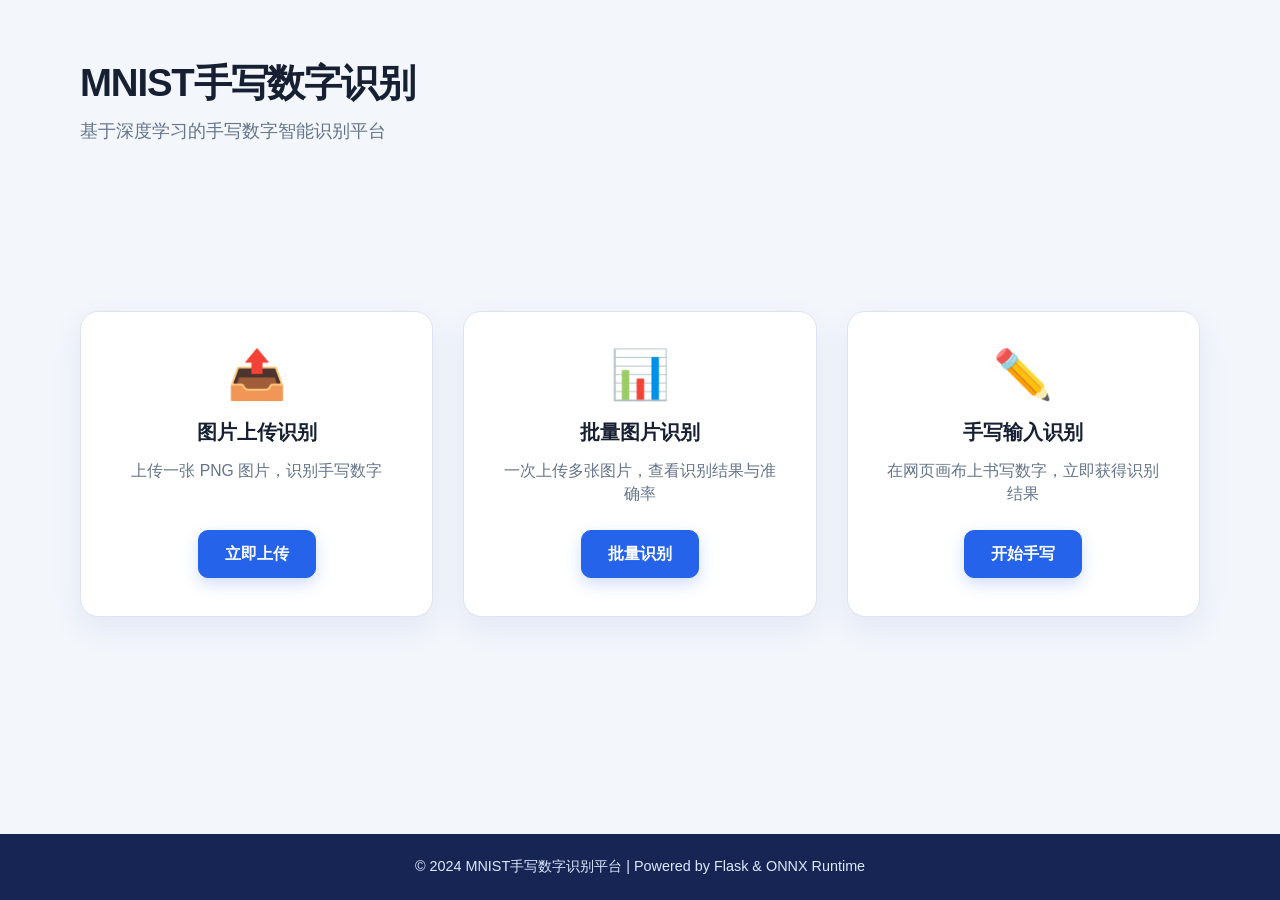
<file: templates/index.html>
<!DOCTYPE html>
<html lang="zh-CN">
<head>
    <meta charset="UTF-8">
    <meta name="viewport" content="width=device-width, initial-scale=1">
    <title>MNIST手写数字识别</title>
    <link rel="stylesheet" href="/static/style.css">
</head>
<body>
    <header class="header">
        <div>
            <div class="header-title">MNIST手写数字识别</div>
            <div class="header-sub">基于深度学习的手写数字智能识别平台</div>
        </div>
    </header>

    <main class="home-main">
        <section class="card-group" aria-label="识别功能">
            <article class="card-feature">
                <div class="icon" aria-hidden="true">📤</div>
                <h2>图片上传识别</h2>
                <p>上传一张 PNG 图片，识别手写数字</p>
                <a href="/upload" class="btn-main">立即上传</a>
            </article>
            <article class="card-feature">
                <div class="icon" aria-hidden="true">📊</div>
                <h2>批量图片识别</h2>
                <p>一次上传多张图片，查看识别结果与准确率</p>
                <a href="/batch" class="btn-main">批量识别</a>
            </article>
            <article class="card-feature">
                <div class="icon" aria-hidden="true">✏️</div>
                <h2>手写输入识别</h2>
                <p>在网页画布上书写数字，立即获得识别结果</p>
                <a href="/draw" class="btn-main">开始手写</a>
            </article>
        </section>
    </main>

    <footer class="footer">
        &copy; 2024 MNIST手写数字识别平台 | Powered by Flask &amp; ONNX Runtime
    </footer>
</body>
</html>
</file>
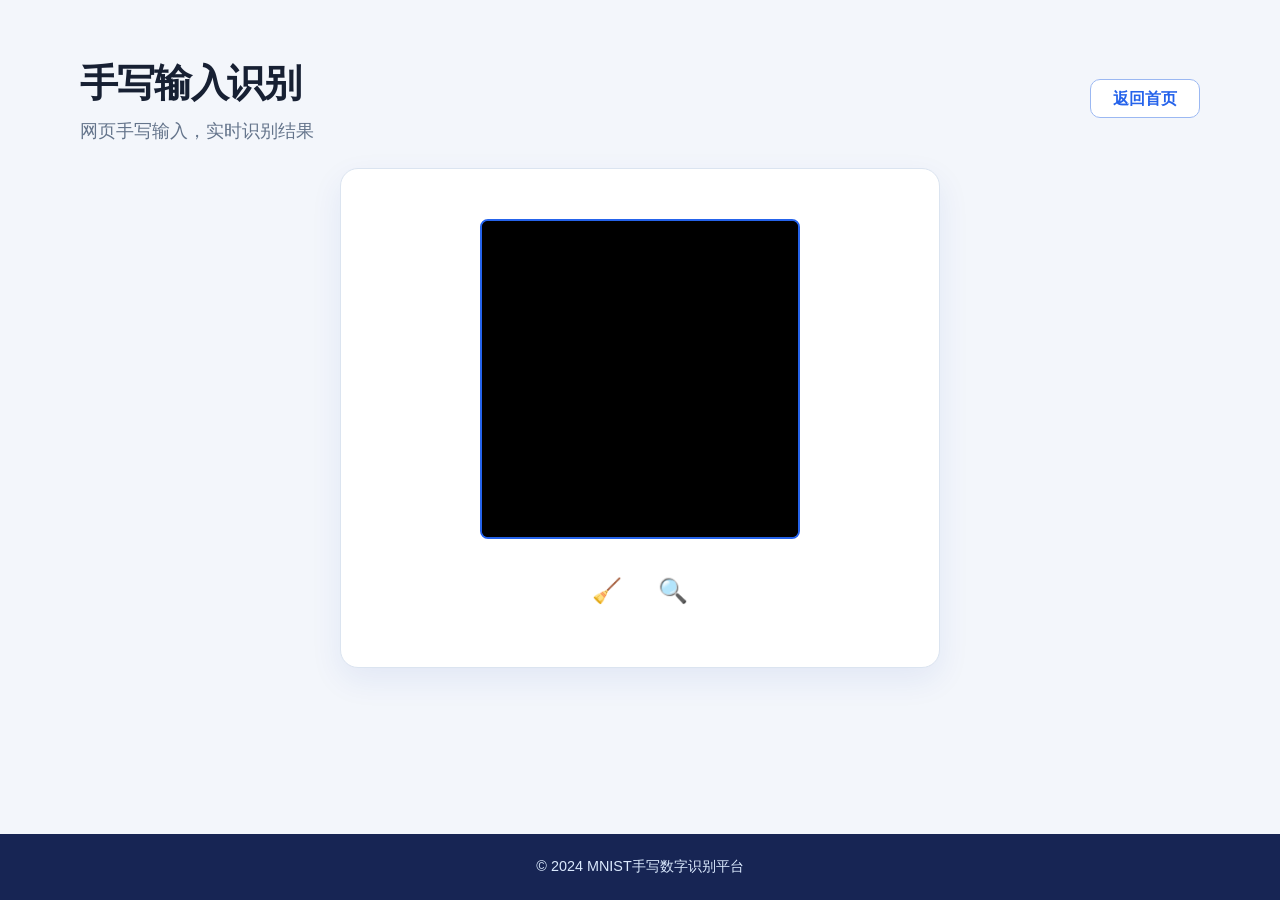
<file: templates/draw.html>
<!DOCTYPE html>
<html lang="zh-CN">
<head>
    <meta charset="UTF-8">
    <meta name="viewport" content="width=device-width, initial-scale=1">
    <title>手写输入识别</title>
    <link rel="stylesheet" href="/static/style.css">
    <style>
        .draw-center {
            display: flex;
            flex-direction: column;
            align-items: center;
            justify-content: center;
        }
        #canvas {
            border: 2px solid #3B4FE4;
            background: #000;
            border-radius: 8px;
            cursor: crosshair;
            margin-bottom: 18px;
            display: block;
        }
        .result {
            margin-top: 18px;
            font-size: 32px;
            color: #3B4FE4;
            font-weight: bold;
            text-align: center;
        }
        .toolbar {
            display: flex;
            justify-content: center;
            gap: 18px;
            margin-top: 10px;
        }
        .tool-btn {
            width: 48px;
            height: 48px;
            border-radius: 6px;
            background: var(--main-blue);
            border: none;
            color: #fff;
            font-size: 24px;
            display: flex;
            align-items: center;
            justify-content: center;
            box-shadow: none;
            cursor: pointer;
            transition: background 0.1s;
        }
        .tool-btn:active {
            background: #2233a8;
        }
    </style>
</head>
<body>
    <div class="header">
        <div>
            <div class="header-title">手写输入识别</div>
            <div class="header-sub">网页手写输入，实时识别结果</div>
        </div>
        <div>
            <a href="/" class="btn-outline">返回首页</a>
        </div>
    </div>
    <div class="card" style="max-width:600px;margin:0 auto;">
        <div class="draw-center">
            <canvas id="canvas" width="320" height="320"></canvas>
            <div class="toolbar">
                <button class="tool-btn" onclick="clearCanvas()" title="清空">🧹</button>
                <button class="tool-btn" onclick="predict()" title="识别">🔍</button>
            </div>
            <div class="result" id="result"></div>
        </div>
    </div>
    <div class="footer">
        &copy; 2024 MNIST手写数字识别平台
    </div>
    <script>
        const canvas = document.getElementById('canvas');
        const ctx = canvas.getContext('2d');
        let drawing = false;
        ctx.lineWidth = 16;
        ctx.lineCap = 'round';
        ctx.strokeStyle = '#fff';
        ctx.fillStyle = '#000';
        ctx.fillRect(0, 0, canvas.width, canvas.height);
        function getPos(e) {
            if (e.touches) {
                return {x: e.touches[0].clientX - canvas.getBoundingClientRect().left, y: e.touches[0].clientY - canvas.getBoundingClientRect().top};
            } else {
                return {x: e.offsetX, y: e.offsetY};
            }
        }
        canvas.addEventListener('mousedown', e => { drawing = true; ctx.beginPath(); });
        canvas.addEventListener('mouseup', e => { drawing = false; });
        canvas.addEventListener('mouseout', e => { drawing = false; });
        canvas.addEventListener('mousemove', e => {
            if (!drawing) return;
            const pos = getPos(e);
            ctx.lineTo(pos.x, pos.y);
            ctx.stroke();
            ctx.beginPath();
            ctx.moveTo(pos.x, pos.y);
        });
        canvas.addEventListener('touchstart', e => { drawing = true; ctx.beginPath(); });
        canvas.addEventListener('touchend', e => { drawing = false; });
        canvas.addEventListener('touchcancel', e => { drawing = false; });
        canvas.addEventListener('touchmove', e => {
            if (!drawing) return;
            const pos = getPos(e);
            ctx.lineTo(pos.x, pos.y);
            ctx.stroke();
            ctx.beginPath();
            ctx.moveTo(pos.x, pos.y);
            e.preventDefault();
        });
        function clearCanvas() {
            ctx.fillStyle = '#000';
            ctx.fillRect(0, 0, canvas.width, canvas.height);
        }
        function predict() {
            const dataURL = canvas.toDataURL('image/png');
            const formData = new FormData();
            formData.append('image', dataURL);
            fetch('/draw', {method: 'POST', body: formData})
                .then(res => res.json())
                .then(data => {
                    document.getElementById('result').innerText = '识别结果：' + data.pred;
                });
        }
    </script>
</body>
</html>
</file>
<file: static/style.css>
:root {
  --page-bg: #f3f6fb;
  --surface: #ffffff;
  --primary: #2563eb;
  --primary-hover: #1d4ed8;
  --primary-active: #1e40af;
  --text: #172033;
  --muted: #64748b;
  --border: #dbe4f0;
  --danger: #b91c1c;
  --radius: 18px;
  --shadow: 0 12px 32px rgba(30, 64, 175, 0.08);
}

* {
  box-sizing: border-box;
}

html {
  min-height: 100%;
}

body {
  min-height: 100vh;
  margin: 0;
  display: flex;
  flex-direction: column;
  background: var(--page-bg);
  color: var(--text);
  font-family: Inter, "Segoe UI", "Microsoft YaHei", Arial, sans-serif;
  line-height: 1.5;
}

.header {
  width: min(1120px, calc(100% - 40px));
  margin: 0 auto;
  padding: clamp(28px, 6vh, 72px) 0 24px;
  display: flex;
  align-items: center;
  justify-content: space-between;
  gap: 24px;
}

.header-title {
  margin-bottom: 6px;
  color: var(--text);
  font-size: clamp(1.75rem, 3vw, 2.5rem);
  font-weight: 750;
  letter-spacing: -0.03em;
}

.header-sub {
  color: var(--muted);
  font-size: clamp(0.95rem, 1.5vw, 1.1rem);
}

.home-main {
  width: min(1120px, calc(100% - 40px));
  margin: 0 auto;
  flex: 1;
  display: flex;
  align-items: center;
  padding: 16px 0 clamp(48px, 10vh, 112px);
}

.card-group {
  width: 100%;
  display: grid;
  grid-template-columns: repeat(3, minmax(0, 1fr));
  gap: clamp(18px, 2.5vw, 30px);
}

.card-feature {
  min-height: 300px;
  padding: clamp(28px, 3vw, 42px) clamp(22px, 2.5vw, 34px);
  display: flex;
  flex-direction: column;
  align-items: center;
  text-align: center;
  background: var(--surface);
  border: 1px solid var(--border);
  border-radius: var(--radius);
  box-shadow: var(--shadow);
  transition: transform 180ms ease, box-shadow 180ms ease, border-color 180ms ease;
}

.card-feature:hover {
  transform: translateY(-4px);
  border-color: #b8cdf7;
  box-shadow: 0 18px 42px rgba(30, 64, 175, 0.13);
}

.card-feature .icon {
  margin-bottom: 18px;
  font-size: 3rem;
  line-height: 1;
}

.card-feature h2 {
  margin: 0;
  color: var(--text);
  font-size: 1.25rem;
  font-weight: 700;
}

.card-feature p {
  margin: 12px 0 24px;
  color: var(--muted);
  font-size: 0.98rem;
}

.card-feature .btn-main {
  margin-top: auto;
}

.card {
  width: min(100% - 40px, 620px);
  margin: 20px auto;
  padding: clamp(22px, 4vw, 34px);
  background: var(--surface);
  border: 1px solid var(--border);
  border-radius: var(--radius);
  box-shadow: var(--shadow);
  overflow-x: auto;
}

.btn-main,
.btn {
  min-height: 46px;
  padding: 11px 26px;
  display: inline-flex;
  align-items: center;
  justify-content: center;
  color: #fff;
  background: var(--primary);
  border: 1px solid var(--primary);
  border-radius: 10px;
  box-shadow: 0 6px 16px rgba(37, 99, 235, 0.22);
  font: inherit;
  font-weight: 650;
  text-decoration: none;
  cursor: pointer;
  transition: background 160ms ease, border-color 160ms ease, transform 160ms ease, box-shadow 160ms ease;
}

.btn-main:hover,
.btn:hover {
  color: #fff;
  background: var(--primary-hover);
  border-color: var(--primary-hover);
  box-shadow: 0 8px 20px rgba(37, 99, 235, 0.28);
  text-decoration: none;
  transform: translateY(-1px);
}

.btn-main:active,
.btn:active {
  background: var(--primary-active);
  transform: translateY(0);
}

.btn-main:focus-visible,
.btn:focus-visible,
.btn-outline:focus-visible,
input:focus-visible,
a:focus-visible {
  outline: 3px solid rgba(37, 99, 235, 0.3);
  outline-offset: 3px;
}

.btn-outline {
  min-height: 44px;
  padding: 10px 22px;
  color: var(--primary);
  background: var(--surface);
  border: 1px solid #9bb8f2;
  border-radius: 10px;
  font: inherit;
  font-weight: 650;
  text-decoration: none;
  cursor: pointer;
}

.btn-outline:hover {
  color: #fff;
  background: var(--primary);
  border-color: var(--primary);
  text-decoration: none;
}

a {
  color: var(--primary);
  text-decoration: none;
}

a:hover {
  color: var(--primary-hover);
  text-decoration: underline;
}

input[type="file"],
input[type="text"],
input[type="search"] {
  max-width: 100%;
  padding: 10px 14px;
  color: var(--text);
  background: #fff;
  border: 1px solid var(--border);
  border-radius: 10px;
  font: inherit;
}

.table,
table {
  width: 100%;
  min-width: 600px;
  margin-top: 18px;
  border-collapse: collapse;
  background: #fff;
}

.table th,
.table td,
th,
td {
  padding: 13px 10px;
  text-align: center;
  border-bottom: 1px solid var(--border);
}

.table th,
th {
  color: var(--text);
  background: #eef4ff;
  font-weight: 700;
}

.flash {
  margin: 16px 0 0;
  padding: 0;
  color: var(--danger);
  list-style: none;
}

.result-card {
  display: flex;
  align-items: center;
  justify-content: center;
  gap: 24px;
  margin: 24px 0 18px;
}

.result-img {
  width: 88px;
  height: 88px;
  object-fit: contain;
  background: #f8fafc;
  border: 1px solid var(--border);
  border-radius: 12px;
}

.result-info {
  text-align: left;
}

.result,
.acc-info {
  margin-top: 16px;
  color: var(--primary);
  font-weight: 700;
}

.result-actions {
  margin-top: 18px;
}

#canvas {
  display: block;
  width: min(320px, calc(100vw - 88px));
  height: auto;
  aspect-ratio: 1;
  max-width: 100%;
  margin: 16px auto;
  border: 2px solid var(--primary) !important;
  border-radius: 14px;
  touch-action: none;
}

.footer {
  width: 100%;
  margin-top: auto;
  padding: 22px 20px;
  color: #dbeafe;
  background: #172554;
  text-align: center;
  font-size: 0.9rem;
}

h1,
h2,
h3 {
  color: var(--text);
}

p,
.desc {
  color: var(--muted);
}

@media (max-width: 860px) {
  .header {
    padding-top: 30px;
  }

  .home-main {
    align-items: flex-start;
    padding-top: 8px;
  }

  .card-group {
    grid-template-columns: 1fr;
    max-width: 620px;
    margin: 0 auto;
  }

  .card-feature {
    min-height: 230px;
  }
}

@media (max-width: 560px) {
  .header,
  .home-main {
    width: min(100% - 28px, 1120px);
  }

  .header {
    padding-bottom: 18px;
  }

  .card {
    width: calc(100% - 28px);
    padding: 20px 16px;
  }

  .card-feature {
    min-height: 215px;
    padding: 26px 20px;
  }

  .result-card {
    flex-direction: column;
  }

  .result-info {
    text-align: center;
  }

  .footer {
    padding: 18px 14px;
  }
}

@media (prefers-reduced-motion: reduce) {
  *,
  *::before,
  *::after {
    scroll-behavior: auto !important;
    transition: none !important;
  }
}
</file>
